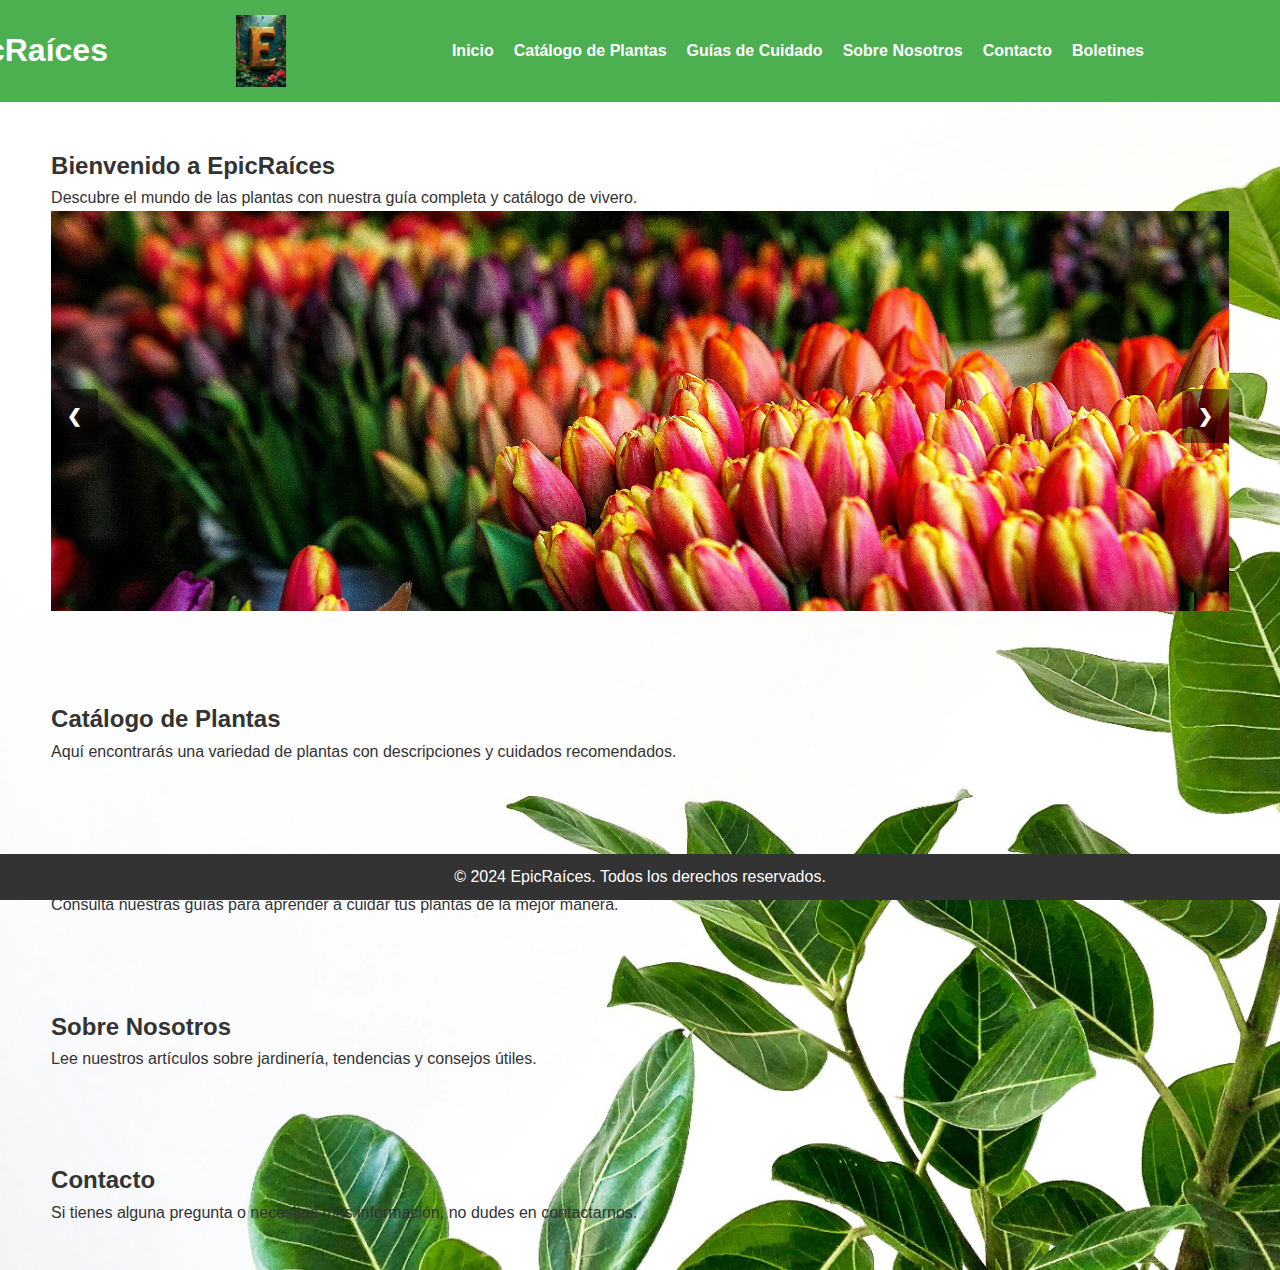
<file: index.html>
<!DOCTYPE html>
<html lang="es">
<head>
    <meta charset="UTF-8">
    <meta name="viewport" content="width=device-width, initial-scale=1.0">
    <title>EpicRaices.com</title>
    <link rel="stylesheet" href="css/estilos.css">

</head>
<body>
    <header>
        <div class="container">
            <img src="imagenes\logoEpic.jpg" alt="EpicRaíces Logo" id="logo"> 
            <div class="contenedor">
                <div class="widget">
                  <div class="fecha">
                    <p id="diaSemana" class="diaSemana"></p>
                    <p id="dia" class="dia"></p>
                    <p>de</p>
                    <p id="mes" class="mes"></p>
                    <p>del</p>
                    <p id="anio" class="anio"></p>
                  </div>
                  <div class="reloj">
                    <p id="horas" class="horas"></p>
                    <p>:</p>
                    <p id="minutos" class="minutos"></p>
                    <p>:</p>
                    <div class="cajaSegundos">
                      <p id="ampm" class="ampm"></p>
                      <p id="segundos" class="segundos"></p>
                    </div>
                  </div>
                </div>
              </div>
            <h1>EpicRaíces</h1>
            <nav>
                <ul>
                    <li><a href="index.html">Inicio</a></li>
                    <li><a href="catalogo.html">Catálogo de Plantas</a></li>
                    <li><a href="guia.html">Guías de Cuidado</a></li>
                    <li><a href="nosotros.html">Sobre Nosotros</a></li>
                    <li><a href="contacto.html">Contacto</a></li>
                    <li><a href="boletin.html">Boletines</a></li>
                    
                </ul>
            </nav>
        </div>
    
        <script>
            function hora() {
                var fecha = new Date();
                var diasSemana = ["Domingo", "Lunes", "Martes", "Miércoles", "Jueves", "Viernes", "Sábado"];
                var meses = ["Enero", "Febrero", "Marzo", "Abril", "Mayo", "Junio", "Julio", "Agosto", "Septiembre", "Octubre", "Noviembre", "Diciembre"];
    
                var diaSemana = diasSemana[fecha.getDay()];
                var dia = fecha.getDate();
                var mes = meses[fecha.getMonth()];
                var anio = fecha.getFullYear();
                var   
     horas = fecha.getHours();
                var minutos = fecha.getMinutes();
                var segundos = fecha.getSeconds();
                var ampm = horas >= 12 ? "p.m." : "a.m.";
                horas = horas % 12;
                horas = horas ? horas   
     : 12;
    
                document.getElementById("diaSemana").textContent = diaSemana;
                document.getElementById("dia").textContent = dia;
                document.getElementById("mes").textContent = mes;
                document.getElementById("anio").textContent   
     = anio;
                document.getElementById("horas").textContent = horas;
                document.getElementById("minutos").textContent = minutos;
                document.getElementById("segundos").textContent   
     = segundos;
                document.getElementById("ampm").textContent   
     = ampm;
            }
    
            // Llama a la función para mostrar la hora inicial
            hora();
    
            // Actualiza la hora cada segundo
            setInterval(hora, 1000);
        </script>
        
    </header>

 
</body>
</html>
    <section id="inicio">
        <div class="container">
            <h2>Bienvenido a EpicRaíces</h2>
            <p>Descubre el mundo de las plantas con nuestra guía completa y catálogo de vivero.</p>

           <!-- Carrusel -->
           <div class="carousel" id="carousel">
            <div class="carousel-images">
                <img src="imagenes\tulipan.jpg" alt="Planta 1">
                <img src="imagenes\lavanda.jpg" alt="Planta 2">
                <img src="imagenes\juanita.jpg" alt="Planta 3">
                <img src="imagenes\camaron.jpg" alt="Planta 4">
                <img src="imagenes\cayena.jpg" alt="Planta 5">
                <img src="imagenes\flor.jpg" alt="Planta 6">
                <img src="imagenes\corroto.jpg" alt="Planta 7">
                <img src="imagenes\anturio.jpg" alt="Planta 8">
                <img src="imagenes/hortensias.jpg" alt="Planta 9">
                <img src="imagenes\lavanda1.jpg" alt="Planta 10">
             

            </div>
            <button class="carousel-button prev" onclick="moveSlide(-1)">&#10094;</button>
            <button class="carousel-button next" onclick="moveSlide(1)">&#10095;</button>
            </div>
        </div>
    </section>

    <section id="catalogo">
        <div class="container">
            <h2>Catálogo de Plantas</h2>
            <p>Aquí encontrarás una variedad de plantas con descripciones y cuidados recomendados.</p>
        </div>
    </section>

    <section id="guias">
        <div class="container">
            <h2>Guías de Cuidado</h2>
            <p>Consulta nuestras guías para aprender a cuidar tus plantas de la mejor manera.</p>
        </div>
    </section>


    <section id="blog">
        <div class="container">
            <h2>Sobre Nosotros</h2>
            <p>Lee nuestros artículos sobre jardinería, tendencias y consejos útiles.</p>
        </div>
    </section>

    <section id="contacto">
        <div class="container">
            <h2>Contacto</h2>
            <p>Si tienes alguna pregunta o necesitas más información, no dudes en contactarnos.</p>
        </div>
    </section>

    <footer>
        <div class="container">
            <p>&copy; 2024 EpicRaíces. Todos los derechos reservados.</p>
        </div>
    </footer>

    <script>
       let slideIndex = 0;
        const slides = document.querySelectorAll('.carousel-images img');
        const totalSlides = slides.length;
        const carouselInterval = 3000; // Intervalo para el movimiento automático (en milisegundos)
        let autoSlide;

        function moveSlide(step) {
            slideIndex = (slideIndex + step + totalSlides) % totalSlides;
            updateCarousel();
        }

        function updateCarousel() {
            const offset = -slideIndex * 100;
            document.querySelector('.carousel-images').style.transform = `translateX(${offset}%)`;
        }

        function startCarousel() {
            autoSlide = setInterval(() => moveSlide(1), carouselInterval);
        }

        function stopCarousel() {
            clearInterval(autoSlide);
        }

        // Inicia el carrusel automático
        startCarousel();

        // Detener el movimiento automático al pasar el ratón sobre el carrusel
        const carousel = document.getElementById('carousel');
        carousel.addEventListener('mouseover', stopCarousel);
        carousel.addEventListener('mouseout', startCarousel);
    </script>
</body>
</html>
</file>
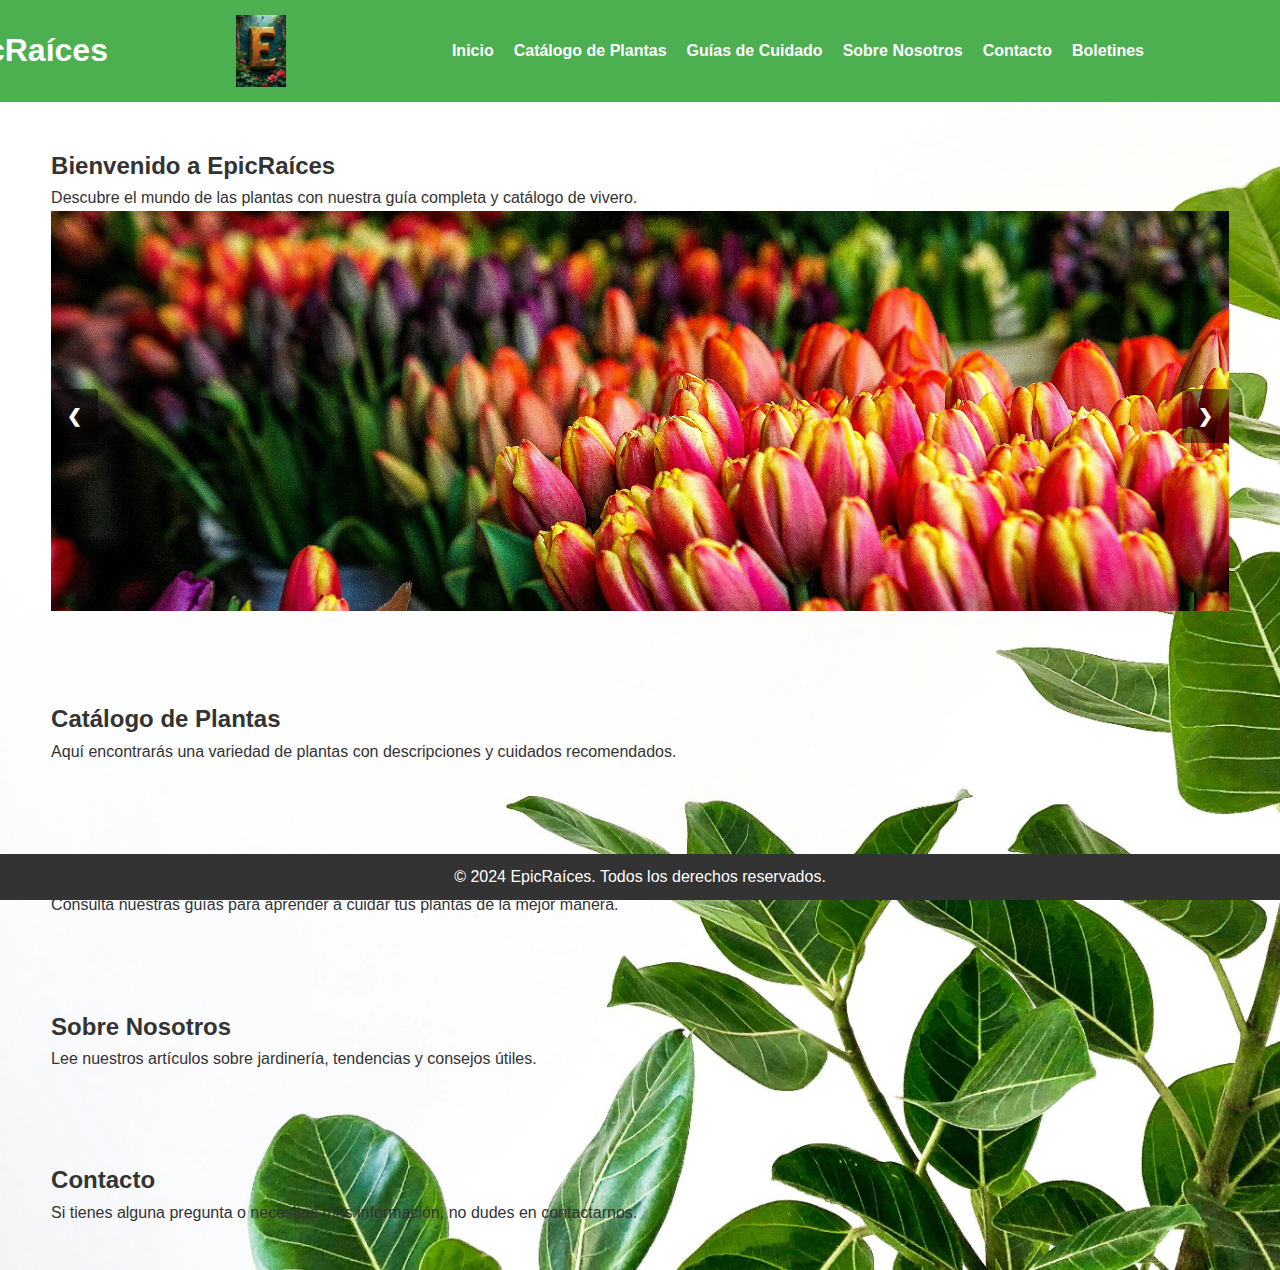
<file: Luis Felipe PachecoMuñoz/index.html>
<!DOCTYPE html>
<html lang="es">
<head>
    <meta charset="UTF-8">
    <meta name="viewport" content="width=device-width, initial-scale=1.0">
    <title>EpicRaíces-Inicio</title>
    <link rel="stylesheet" href="css/estilos.css">

</head>
<body>
    <header>
        <div class="container">
            <img src="imagenes\logoEpic.jpg" alt="EpicRaíces Logo" id="logo"> 
            <div class="contenedor">
                <div class="widget">
                  <div class="fecha">
                    <p id="diaSemana" class="diaSemana"></p>
                    <p id="dia" class="dia"></p>
                    <p>de</p>
                    <p id="mes" class="mes"></p>
                    <p>del</p>
                    <p id="anio" class="anio"></p>
                  </div>
                  <div class="reloj">
                    <p id="horas" class="horas"></p>
                    <p>:</p>
                    <p id="minutos" class="minutos"></p>
                    <p>:</p>
                    <div class="cajaSegundos">
                      <p id="ampm" class="ampm"></p>
                      <p id="segundos" class="segundos"></p>
                    </div>
                  </div>
                </div>
              </div>
            <h1>EpicRaíces</h1>
            <nav>
                <ul>
                    <li><a href="index.html">Inicio</a></li>
                    <li><a href="catalogo.html">Catálogo de Plantas</a></li>
                    <li><a href="guia.html">Guías de Cuidado</a></li>
                    <li><a href="nosotros.html">Sobre Nosotros</a></li>
                    <li><a href="contacto.html">Contacto</a></li>
                    <li><a href="boletin.html">Boletines</a></li>
                    
                </ul>
            </nav>
        </div>
    
        <script>
            function hora() {
                var fecha = new Date();
                var diasSemana = ["Domingo", "Lunes", "Martes", "Miércoles", "Jueves", "Viernes", "Sábado"];
                var meses = ["Enero", "Febrero", "Marzo", "Abril", "Mayo", "Junio", "Julio", "Agosto", "Septiembre", "Octubre", "Noviembre", "Diciembre"];
    
                var diaSemana = diasSemana[fecha.getDay()];
                var dia = fecha.getDate();
                var mes = meses[fecha.getMonth()];
                var anio = fecha.getFullYear();
                var   
     horas = fecha.getHours();
                var minutos = fecha.getMinutes();
                var segundos = fecha.getSeconds();
                var ampm = horas >= 12 ? "p.m." : "a.m.";
                horas = horas % 12;
                horas = horas ? horas   
     : 12;
    
                document.getElementById("diaSemana").textContent = diaSemana;
                document.getElementById("dia").textContent = dia;
                document.getElementById("mes").textContent = mes;
                document.getElementById("anio").textContent   
     = anio;
                document.getElementById("horas").textContent = horas;
                document.getElementById("minutos").textContent = minutos;
                document.getElementById("segundos").textContent   
     = segundos;
                document.getElementById("ampm").textContent   
     = ampm;
            }
    
            // Llama a la función para mostrar la hora inicial
            hora();
    
            // Actualiza la hora cada segundo
            setInterval(hora, 1000);
        </script>
        
    </header>

 
</body>
</html>
    <section id="inicio">
        <div class="container">
            <h2>Bienvenido a EpicRaíces</h2>
            <p>Descubre el mundo de las plantas con nuestra guía completa y catálogo de vivero.</p>

           <!-- Carrusel -->
           <div class="carousel" id="carousel">
            <div class="carousel-images">
                <img src="imagenes\tulipan.jpg" alt="Planta 1">
                <img src="imagenes\lavanda.jpg" alt="Planta 2">
                <img src="imagenes\juanita.jpg" alt="Planta 3">
                <img src="imagenes\camaron.jpg" alt="Planta 4">
                <img src="imagenes\cayena.jpg" alt="Planta 5">
                <img src="imagenes\flor.jpg" alt="Planta 6">
                <img src="imagenes\corroto.jpg" alt="Planta 7">
                <img src="imagenes\anturio.jpg" alt="Planta 8">
                <img src="imagenes/hortensias.jpg" alt="Planta 9">
                <img src="imagenes\lavanda1.jpg" alt="Planta 10">
             

            </div>
            <button class="carousel-button prev" onclick="moveSlide(-1)">&#10094;</button>
            <button class="carousel-button next" onclick="moveSlide(1)">&#10095;</button>
            </div>
        </div>
    </section>

    <section id="catalogo">
        <div class="container">
            <h2>Catálogo de Plantas</h2>
            <p>Aquí encontrarás una variedad de plantas con descripciones y cuidados recomendados.</p>
        </div>
    </section>

    <section id="guias">
        <div class="container">
            <h2>Guías de Cuidado</h2>
            <p>Consulta nuestras guías para aprender a cuidar tus plantas de la mejor manera.</p>
        </div>
    </section>


    <section id="blog">
        <div class="container">
            <h2>Sobre Nosotros</h2>
            <p>Lee nuestros artículos sobre jardinería, tendencias y consejos útiles.</p>
        </div>
    </section>

    <section id="contacto">
        <div class="container">
            <h2>Contacto</h2>
            <p>Si tienes alguna pregunta o necesitas más información, no dudes en contactarnos.</p>
        </div>
    </section>

    <footer>
        <div class="container">
            <p>&copy; 2024 EpicRaíces. Todos los derechos reservados.</p>
        </div>
    </footer>

    <script>
       let slideIndex = 0;
        const slides = document.querySelectorAll('.carousel-images img');
        const totalSlides = slides.length;
        const carouselInterval = 3000; // Intervalo para el movimiento automático (en milisegundos)
        let autoSlide;

        function moveSlide(step) {
            slideIndex = (slideIndex + step + totalSlides) % totalSlides;
            updateCarousel();
        }

        function updateCarousel() {
            const offset = -slideIndex * 100;
            document.querySelector('.carousel-images').style.transform = `translateX(${offset}%)`;
        }

        function startCarousel() {
            autoSlide = setInterval(() => moveSlide(1), carouselInterval);
        }

        function stopCarousel() {
            clearInterval(autoSlide);
        }

        // Inicia el carrusel automático
        startCarousel();

        // Detener el movimiento automático al pasar el ratón sobre el carrusel
        const carousel = document.getElementById('carousel');
        carousel.addEventListener('mouseover', stopCarousel);
        carousel.addEventListener('mouseout', startCarousel);
    </script>
</body>
</html>
</file>
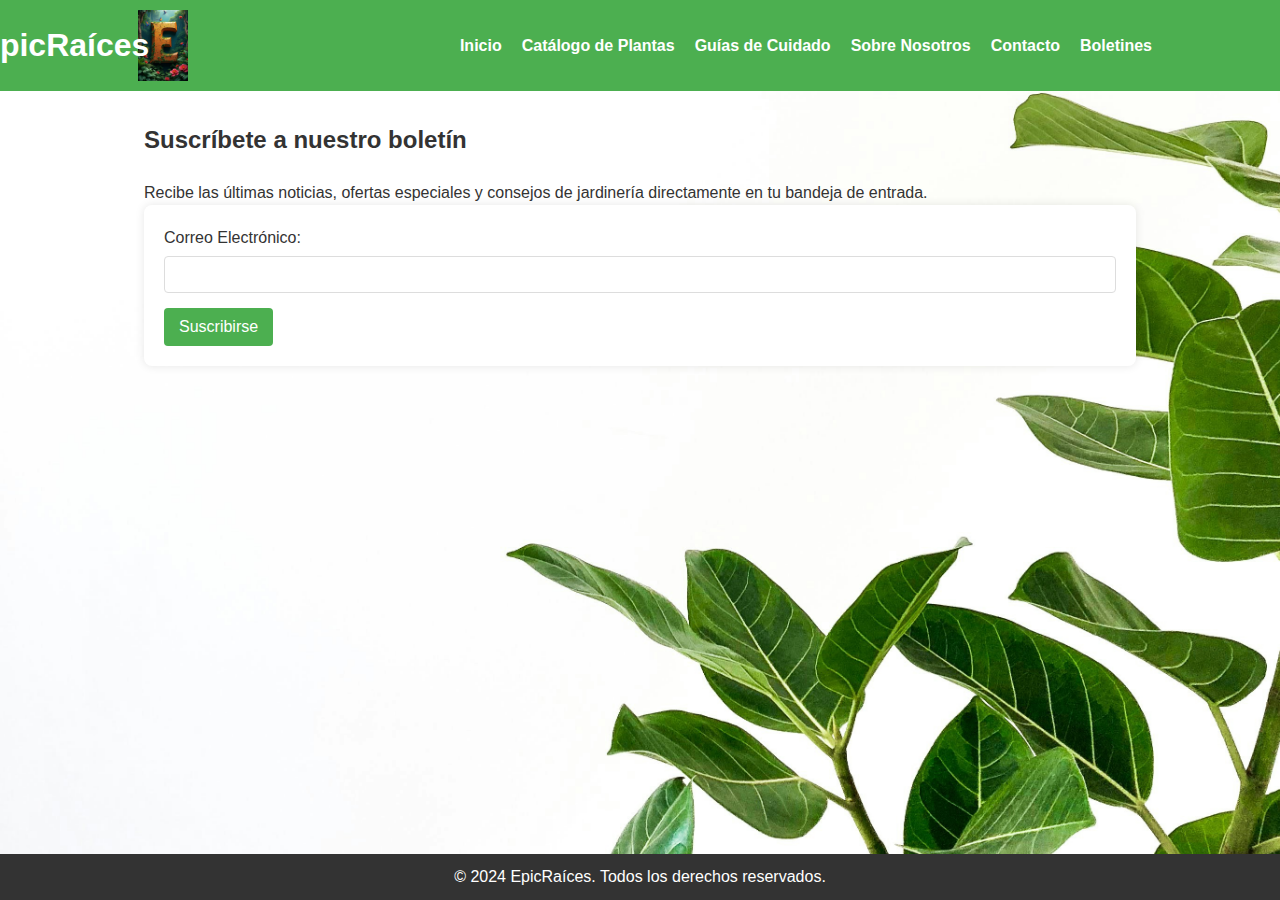
<file: boletin.html>
<!DOCTYPE html>
<html lang="es">
<head>
    <meta charset="UTF-8">
    <meta name="viewport" content="width=device-width, initial-scale=1.0">
    <title>EpicRaíces-Boletín</title>
    <link rel="stylesheet" href="css/boletin.css">
</head>
<body>
    <header>
        <div class="container">
            <img src="imagenes\logoEpic.jpg" alt="EpicRaíces Logo" id="logo"> 
            <h1>EpicRaíces</h1>
            <nav>
                <ul>
                    <li><a href="index.html">Inicio</a></li>
                    <li><a href="catalogo.html">Catálogo de Plantas</a></li>
                    <li><a href="guia.html">Guías de Cuidado</a></li>
                    <li><a href="nosotros.html">Sobre Nosotros</a></li>
                    <li><a href="contacto.html">Contacto</a></li>
                    <li><a href="boletin.html">Boletines</a></li>
                </ul>
            </nav>
        </div>
       
    </header>

    <section id="boletin">
        <div class="container">
            <h2>Suscríbete a nuestro boletín</h2>
            <p>Recibe las últimas noticias, ofertas especiales y consejos de jardinería directamente en tu bandeja de entrada.</p>
            <form action="boletin_process.php" method="post">
                <div class="form-group">
                    <label for="email">Correo Electrónico:</label>
                    <input type="email" id="email" name="email" required>
                </div>
                <button type="submit">Suscribirse</button>
            </form>
        </div>
    </section>

    <footer>
        <div class="container">
            <p>&copy; 2024 EpicRaíces. Todos los derechos reservados.</p>
        </div>
    </footer>
</body>
</html>
</file>
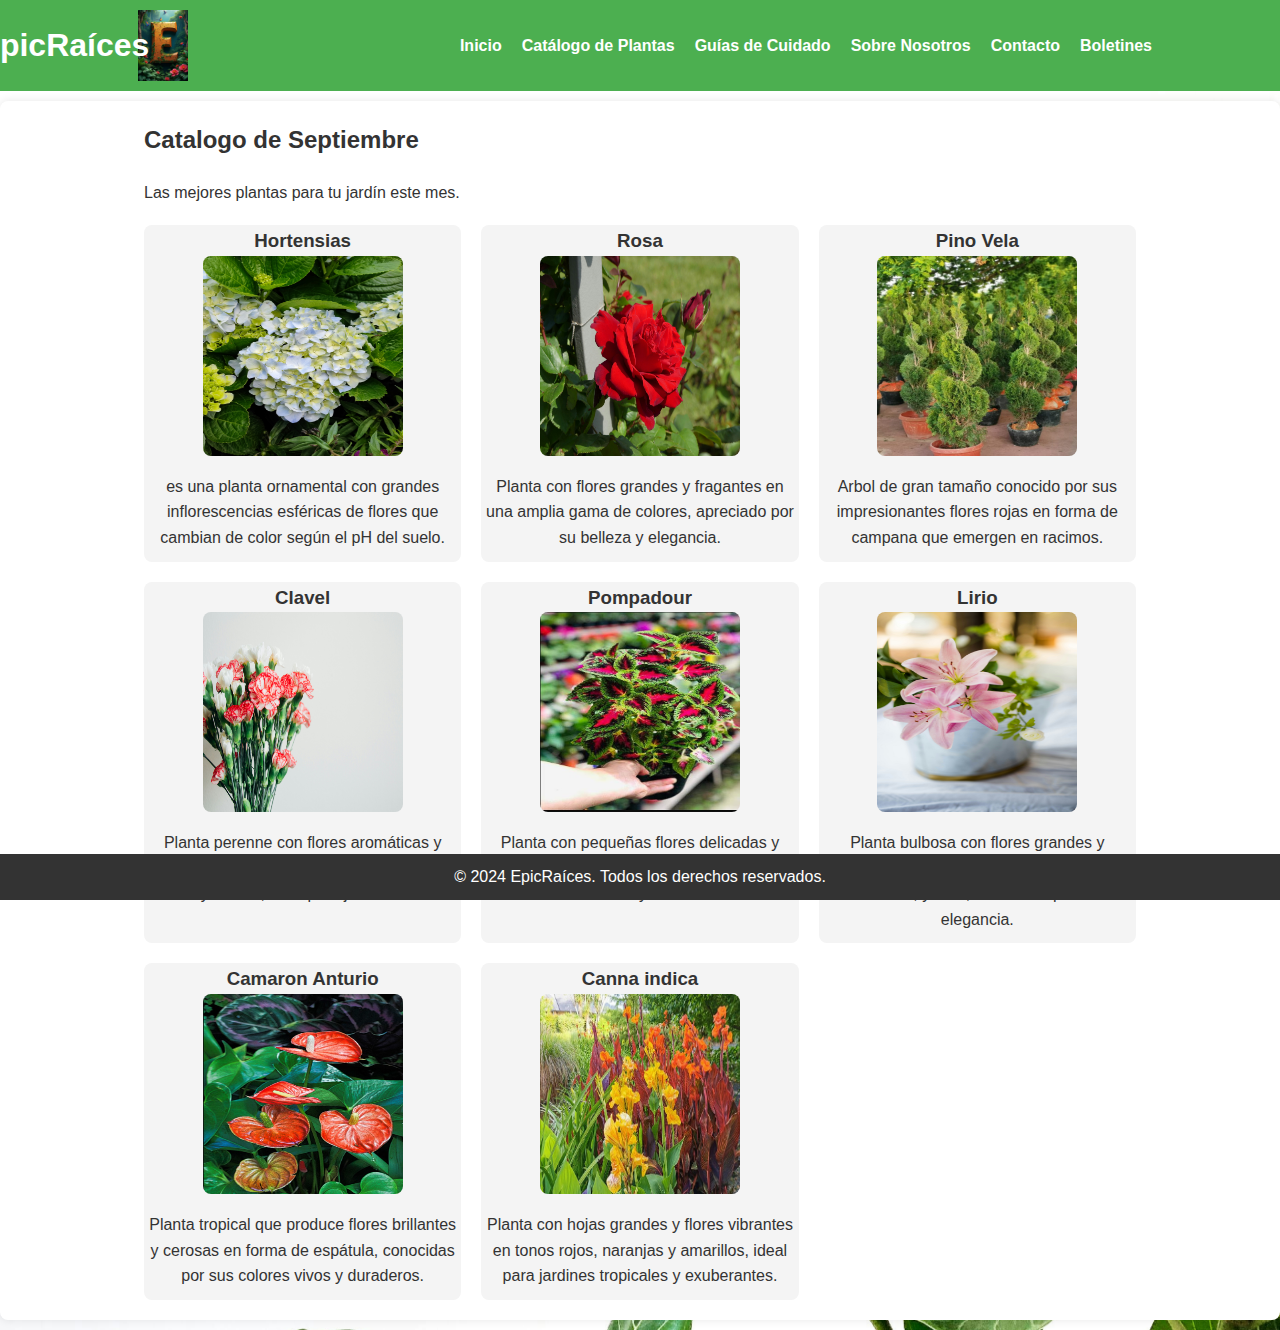
<file: catalogo.html>
<!DOCTYPE html>
<html lang="es">
<head>
    <meta charset="UTF-8">
    <meta name="viewport" content="width=device-width, initial-scale=1.0">
    <title>EpicRaíces-catalogo </title>
    <link rel="stylesheet" href="css/catalogo.css">
</head>
<body>
    <header>
        <div class="container">
            <img src="imagenes\logoEpic.jpg" alt="EpicRaíces Logo" id="logo"> 
            <h1>EpicRaíces</h1>
            <nav>
                <ul>
                    <li><a href="index.html">Inicio</a></li>
                    <li><a href="catalogo.html">Catálogo de Plantas</a></li>
                    <li><a href="guia.html">Guías de Cuidado</a></li>
                    <li><a href="nosotros.html">Sobre Nosotros</a></li>
                    <li><a href="contacto.html">Contacto</a></li>
                    <li><a href="boletin.html">Boletines</a></li>
                </ul>
            </nav>
        </div>
  
    </header>

    <section id="catalogo">
        <div class="container">
            <h2>Catalogo de Septiembre</h2>
            <p>Las mejores plantas para tu jardín este mes.</p>
            <div class="grid-container">
                <div class="grid-item">
                    <h3>Hortensias</h3>
                    <img src="imagenes/hortensias.jpg" alt="Planta 1">
                    <p>es una planta ornamental con grandes inflorescencias esféricas de flores que cambian de color según el pH del suelo.</p>
                </div>
                <div class="grid-item">
                    <h3>Rosa</h3>
                    <img src="imagenes/rosa.jpg" alt="Planta 2">
                    <p>Planta con flores grandes y fragantes en una amplia gama de colores, apreciado por su belleza y elegancia.</p>
                </div>
                <div class="grid-item">
                    <h3>Pino Vela</h3>
                    <img src="imagenes/pinovela.jpg" alt="Pino Vela">
                    <p>Arbol de gran tamaño conocido por sus impresionantes flores rojas en forma de campana que emergen en racimos.</p>
                </div>
                <div class="grid-item">
                    <h3>Clavel</h3>
                    <img src="imagenes/clavel.jpg" alt="clavel">
                    <p>Planta perenne con flores aromáticas y rizadas en colores variados como rojo, rosa y blanco, ideal para jardines.</p>
                </div>
                <div class="grid-item">
                    <h3>Pompadour</h3>
                    <img src="imagenes/pompadul.jpg" alt="Pompadour">
                    <p>Planta con pequeñas flores delicadas y fragantes en tonos rosa y blanco, popular en bordes y macetas.</p>
                </div>
                <div class="grid-item">
                    <h3>Lirio</h3>
                    <img src="imagenes/lirio.jpg" alt="Lirio">
                    <p>Planta bulbosa con flores grandes y vistosas en colores variados como blanco, amarillo, y rosa, destacada por su elegancia.</p>
                </div>
                <div class="grid-item">
                    <h3>Camaron Anturio</h3>
                    <img src="imagenes/anturio.jpg" alt="Camaron Anturio">
                    <p>Planta tropical que produce flores brillantes y cerosas en forma de espátula, conocidas por sus colores vivos y duraderos.</p>
                </div>
                <div class="grid-item">
                    <h3>Canna indica</h3>
                    <img src="imagenes/cañalaindia.jpg" alt="Canna indica">
                    <p>Planta con hojas grandes y flores vibrantes en tonos rojos, naranjas y amarillos, ideal para jardines tropicales y exuberantes.</p>
                </div>
            </div>
           <!--  <p>¡ Suscríbete a nuestro boletín para encontrar estas y muchas otras plantas !</p>
            <li><a href="boletin.html">Boletín</a></li> -->
        </div>
    </section>

    <footer>
        <div class="container">
            <p>&copy; 2024 EpicRaíces. Todos los derechos reservados.</p>
        </div>
    </footer>
</body>
</html>
</file>
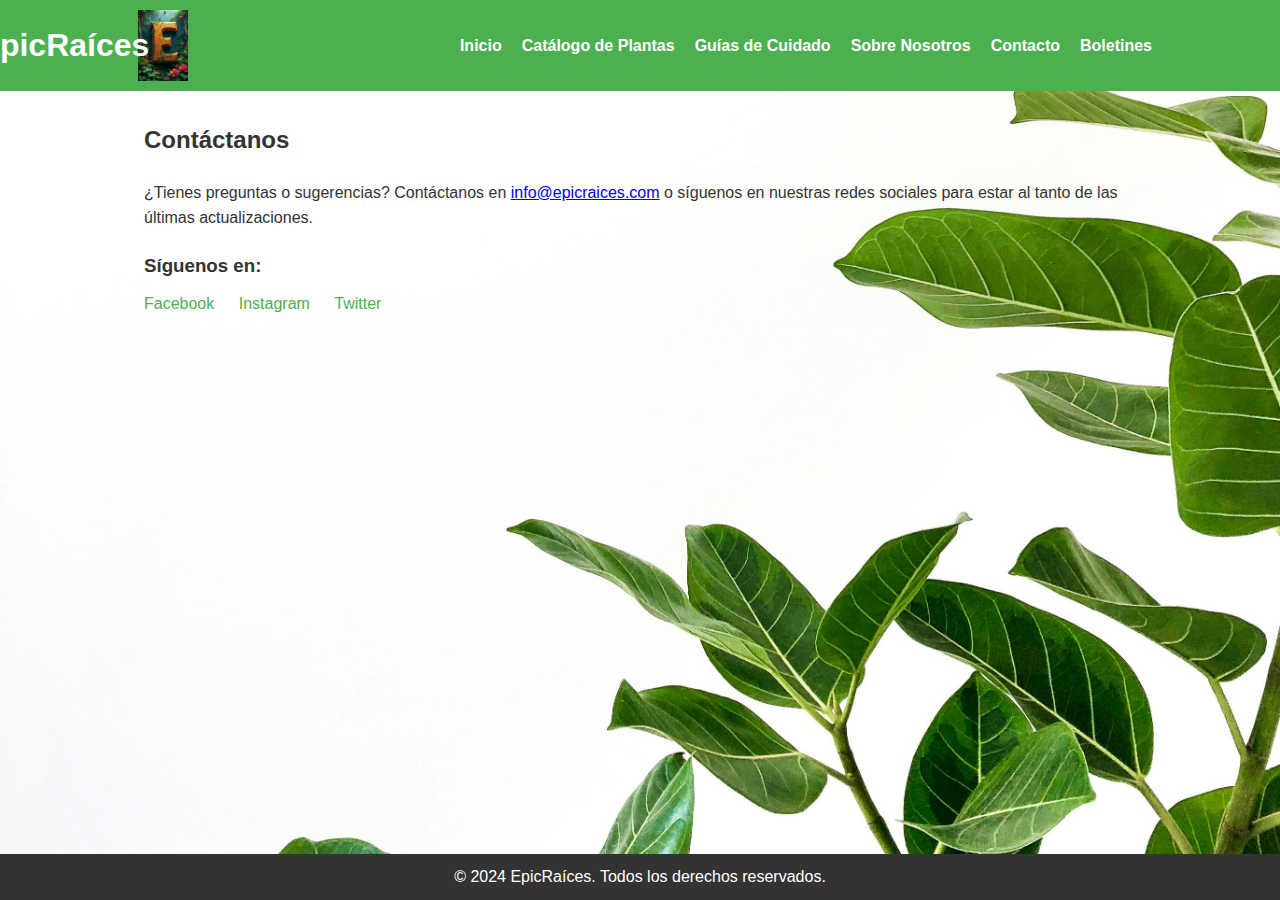
<file: contacto.html>
<!DOCTYPE html>
<html lang="en">
<head>
    <meta charset="UTF-8">
    <meta name="viewport" content="width=device-width, initial-scale=1.0">
    <title>EpicRaíces-Contacto</title>
    <link rel="stylesheet" href="css/contacto.css">
</head>
<body>
    <header>
        <div class="container">
            <img src="imagenes\logoEpic.jpg" alt="EpicRaíces Logo" id="logo"> 
            <h1>EpicRaíces</h1>
            <nav>
                <ul>
                    <li><a href="index.html">Inicio</a></li>
                    <li><a href="catalogo.html">Catálogo de Plantas</a></li>
                    <li><a href="guia.html">Guías de Cuidado</a></li>
                    <li><a href="nosotros.html">Sobre Nosotros</a></li>
                    <li><a href="contacto.html">Contacto</a></li>
                    <li><a href="boletin.html">Boletines</a></li>
                </ul>
            </nav>
        </div>
   
    </header>
    <section id="contacto">
        <div class="container">
            <h2>Contáctanos</h2>
            <p>¿Tienes preguntas o sugerencias? Contáctanos en <a href="mailto:info@epicraices.com">info@epicraices.com</a> o síguenos en nuestras redes sociales para estar al tanto de las últimas actualizaciones.</p>
            <div class="redes-sociales">
                <h3>Síguenos en:</h3>
                <ul>
                    <li><a href="#" target="_blank">Facebook</a></li>
                    <li><a href="#" target="_blank">Instagram</a></li>
                    <li><a href="#" target="_blank">Twitter</a></li>
                </ul>
            </div>
        </div>
    </section>

    <footer>

        <div class="container">
            <p>&copy; 2024 EpicRaíces. Todos los derechos reservados.</p>
        </div>
    </footer>
    
</body>
</html>
</file>
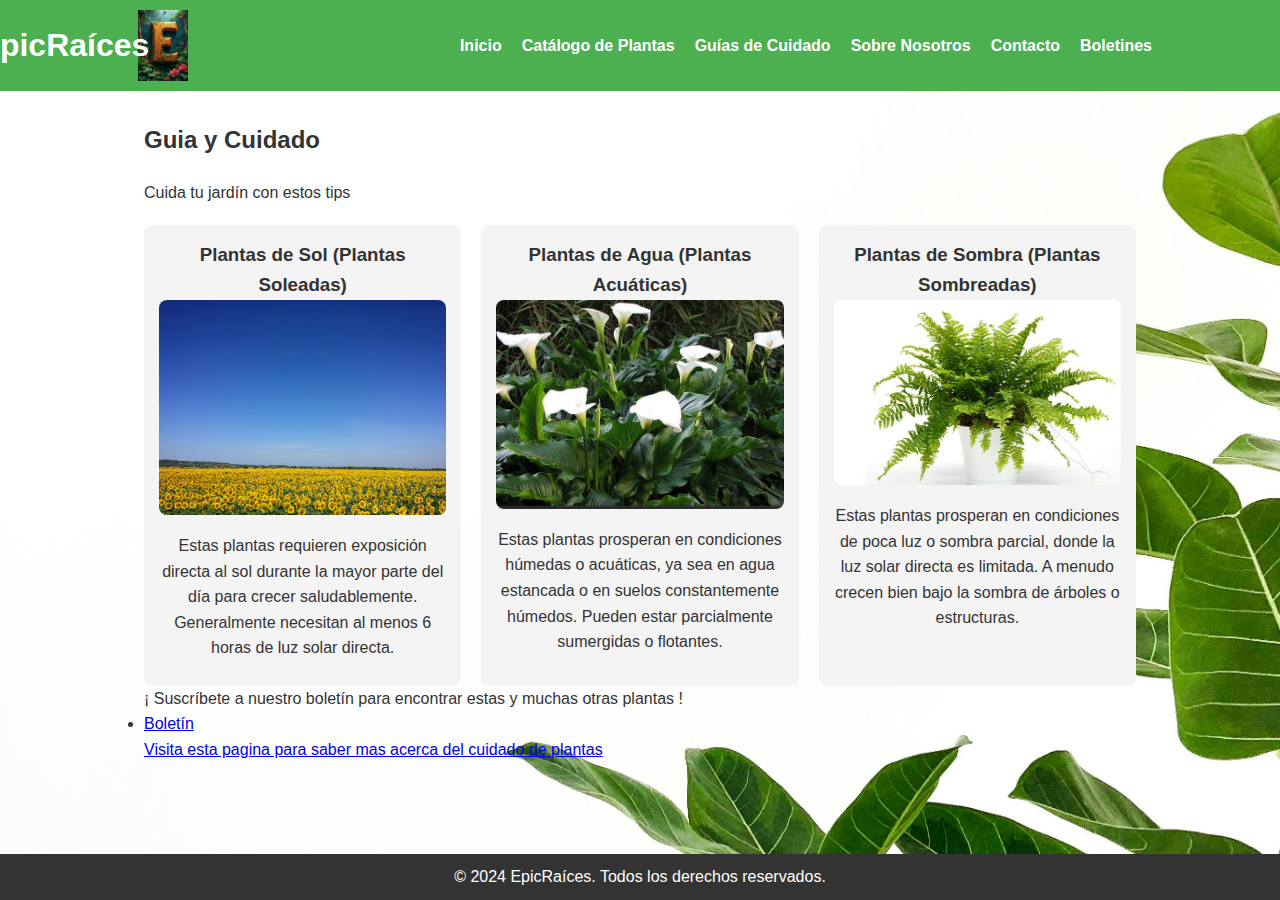
<file: guia.html>
<!DOCTYPE html>
<html lang="es">
<head>
    <meta charset="UTF-8">
    <meta name="viewport" content="width=device-width, initial-scale=1.0">
    <title>EpicRaíces-Guia</title>
    <link rel="stylesheet" href="css/guia.css">
</head>
<body>
    <header>
        <div class="container">
            <img src="imagenes\logoEpic.jpg" alt="EpicRaíces Logo" id="logo"> 
            <h1>EpicRaíces</h1>
            <nav>
                <ul>
                    <li><a href="index.html">Inicio</a></li>
                    <li><a href="catalogo.html">Catálogo de Plantas</a></li>
                    <li><a href="guia.html">Guías de Cuidado</a></li>
                    <li><a href="nosotros.html">Sobre Nosotros</a></li>
                    <li><a href="contacto.html">Contacto</a></li>
                    <li><a href="boletin.html">Boletines</a></li>
                </ul>
            </nav>
        </div>
    
    </header>

    <section id="guía">
        <div class="container">
            <h2>Guia y Cuidado</h2>
            <p>Cuida tu jardín con estos tips</p>
            <div class="grid-container">
                <div class="grid-item">
                    <h3> Plantas de Sol (Plantas Soleadas)</h3>
                    <img src="imagenes/girasol.jpeg" alt="Planta 1">
                    <p>Estas plantas requieren exposición directa al sol durante la mayor parte del día para crecer saludablemente. Generalmente necesitan al menos 6 horas de luz solar directa.</p>
                </div>
                <div class="grid-item">
                    <h3> Plantas de Agua (Plantas Acuáticas)</h3>
                    <img src="imagenes/lirioagua.jpg" alt="Planta 2">
                    <p>Estas plantas prosperan en condiciones húmedas o acuáticas, ya sea en agua estancada o en suelos constantemente húmedos. Pueden estar parcialmente sumergidas o flotantes.</p>
                </div>
                <div class="grid-item">
                    <h3> Plantas de Sombra (Plantas Sombreadas)</h3>
                    <img src="imagenes/helecho.jpg" alt="Planta 3">
                    <p>Estas plantas prosperan en condiciones de poca luz o sombra parcial, donde la luz solar directa es limitada. A menudo crecen bien bajo la sombra de árboles o estructuras.</p>
                
                </div>
              
            </div>
            <p>¡ Suscríbete a nuestro boletín para encontrar estas y muchas otras plantas !</p>
            <li><a href="boletin.html">Boletín</a></li> <a href="https://www.elmueble.com/plantas-flores/plantas-sombra-que-te-enamoraran_45521#:~:text=Las%20plantas%20de%20sombra%20se,no%20le%20toca%20el%20sol.">Visita esta pagina para saber mas acerca del cuidado de plantas</a>
        </div>
    </section>

    <footer>
        <div class="container">
            <p>&copy; 2024 EpicRaíces. Todos los derechos reservados.</p>
        </div>
    </footer>
</body>
</html>
</file>
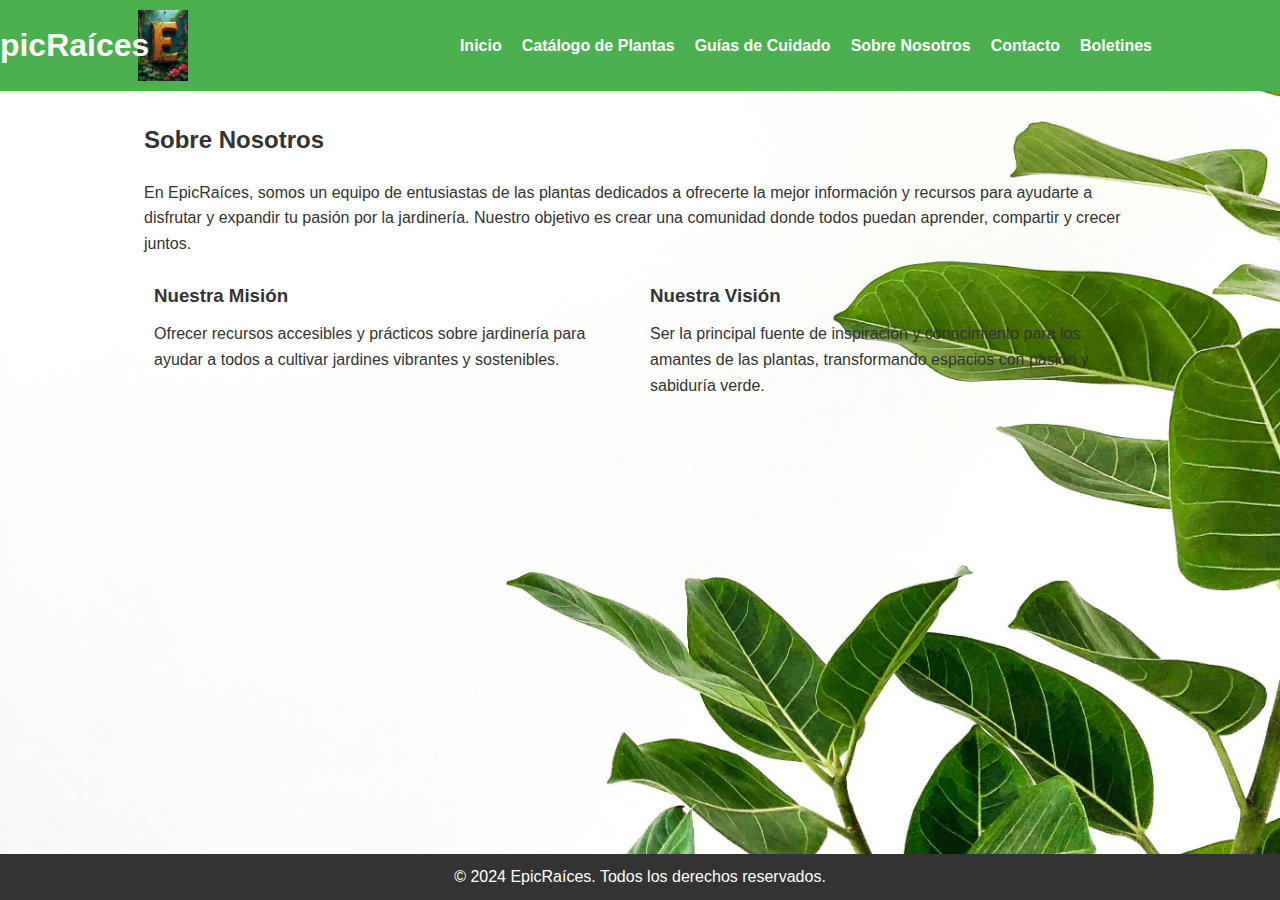
<file: nosotros.html>
<!DOCTYPE html>
<html lang="en">
<head>
    <meta charset="UTF-8">
    <meta name="viewport" content="width=device-width, initial-scale=1.0">
    <title>EpicRaíces-Nosotros</title>
    <link rel="stylesheet" href="css/nosotros.css">

</head>
<body>
    <header>
        <div class="container">
            <img src="imagenes\logoEpic.jpg" alt="EpicRaíces Logo" id="logo"> 
            <h1>EpicRaíces</h1>
            <nav>
                <ul>
                    <li><a href="index.html">Inicio</a></li>
                    <li><a href="catalogo.html">Catálogo de Plantas</a></li>
                    <li><a href="guia.html">Guías de Cuidado</a></li>
                    <li><a href="nosotros.html">Sobre Nosotros</a></li>
                    <li><a href="contacto.html">Contacto</a></li>
                    <li><a href="boletin.html">Boletines</a></li>
                </ul>
            </nav>
        </div>
     
    </header>

    <section id="sobre-nosotros">
        <div class="container">
            <h2>Sobre Nosotros</h2>
            <p>En EpicRaíces, somos un equipo de entusiastas de las plantas dedicados a ofrecerte la mejor información y recursos para ayudarte a disfrutar y expandir tu pasión por la jardinería. Nuestro objetivo es crear una comunidad donde todos puedan aprender, compartir y crecer juntos.</p>
            <div class="row">
                <div class="col-md-6">
                    <h3>Nuestra Misión</h3>
                    <p>Ofrecer recursos accesibles y prácticos sobre jardinería para ayudar a todos a cultivar jardines vibrantes y sostenibles.</p>
                </div>
                <div class="col-md-6">
                    <h3>Nuestra Visión</h3>
                    <p>Ser la principal fuente de inspiración y conocimiento para los amantes de las plantas, transformando espacios con pasión y sabiduría verde.</p>
                </div>
            </div>
        </div>
    </section>
    <footer>

        <div class="container">
            <p>&copy; 2024 EpicRaíces. Todos los derechos reservados.</p>
        </div>
    </footer>
    
</body>
</html>
</file>
<file: css/contacto.css>
* {
    margin: 0;
    padding: 0;
    box-sizing: border-box;
}

body {
    font-family: Arial, sans-serif;
    line-height: 1.6;
    color: #333;
    background-color: #f4f4f4;
    background-image:url(../imagenes/fondo.jpg);
    background-size:cover;
    padding: 20px;
    background-repeat: no-repeat;
    padding: 0;
    margin: 0;
    background-position: center;

}


#logo {
    width: 50px; 
    height: auto;
    margin-left: 10px;
}


header {
    background: #4CAF50;
    color: #fff;
    padding: 10px 0;
}

header .container {
    width: 80%;
    margin: 0 auto;
    display: flex;
    justify-content: space-between;
    align-items: center;
}

header h1 {
    font-size: 2rem;
    margin-left: -500px;
}


nav ul {
    list-style: none;
    display: flex;
}

nav ul li {
    margin-left: 20px;
}

nav ul li a {
    color: #fff;
    text-decoration: none;
    font-weight: bold;
}

section {
    padding: 20px;
    margin: 10px 0;
}

section .container {
    width: 80%;
    margin: 0 auto;
}

h2 {
    margin-bottom: 20px;
}
/**/

#contacto {
    padding: 20px;
    margin: 10px 0;
}

#contacto .container {
    width: 80%;
    margin: 0 auto;
}

#contacto h2 {
    margin-bottom: 20px;
}

#contacto p {
    margin-bottom: 15px;
}

#contacto .redes-sociales {
    margin-top: 20px;
}

#contacto .redes-sociales h3 {
    margin-bottom: 10px;
}

#contacto .redes-sociales ul {
    list-style: none;
    padding: 0;
    margin: 0;
}

#contacto .redes-sociales li {
    display: inline-block;
    margin-right: 20px;
}

#contacto .redes-sociales a {
    color: #4CAF50;
    text-decoration: none;
}

#contacto .redes-sociales a:hover {
    text-decoration: underline;
}



footer {
    background: #333;
    color: #fff;
    text-align: center;
    padding: 10px 0;
    position: fixed;
    width: 100%;
    bottom: 0;

}
</file>
<file: css/nosotros.css>
* {
    margin: 0;
    padding: 0;
    box-sizing: border-box;
}

body {
    font-family: Arial, sans-serif;
    line-height: 1.6;
    color: #333;
    background-color: #f4f4f4;
    background-image:url(../imagenes/fondo.jpg);
    background-size:cover;
    padding: 20px;
    background-repeat: no-repeat;
    padding: 0;
    margin: 0;
    background-position: center;

}


#logo {
    width: 50px; 
    height: auto;
    margin-left: 10px;
}

header {
    background: #4CAF50;
    color: #fff;
    padding: 10px 0;
}

header .container {
    width: 80%;
    margin: 0 auto;
    display: flex;
    justify-content: space-between;
    align-items: center;
}

header h1 {
    font-size: 2rem;
    margin-left: -500px;
}


nav ul {
    list-style: none;
    display: flex;
}

nav ul li {
    margin-left: 20px;
}

nav ul li a {
    color: #fff;
    text-decoration: none;
    font-weight: bold;
}

section {
    padding: 20px;
    margin: 10px 0;
}

section .container {
    width: 80%;
    margin: 0 auto;
}

h2 {
    margin-bottom: 20px;
}
/**/
#sobre-nosotros {
    padding: 20px;
    margin: 10px 0;
}

#sobre-nosotros .container {
    width: 80%;
    margin: 0 auto;
}

#sobre-nosotros h2 {
    margin-bottom: 20px;
}

#sobre-nosotros p {
    margin-bottom: 15px;
}

#sobre-nosotros .row {
    display: flex;
    justify-content: space-between;
}

#sobre-nosotros .col-md-6 {
    width: 50%;
    margin: 10px;
}

#sobre-nosotros h3 {
    margin-bottom: 10px;
}



footer {
    background: #333;
    color: #fff;
    text-align: center;
    padding: 10px 0;
    position: fixed;
    width: 100%;
    bottom: 0;

}
</file>
<file: css/estilos.css>
/* Reset básico */
* {
    margin: 0;
    padding: 0;
    box-sizing: border-box;
}

body {
    font-family: Arial, sans-serif;
    line-height: 1.6;
    color: #333;
    background-color: #f4f4f4;
    background-image:url(../imagenes/fondo.jpg);
    background-size:cover;
    padding: 20px;
    background-repeat: no-repeat;
    padding: 0;
    margin: 0;
    background-position: center;

}


#logo {
    width: 50px; 
    height: auto;
    margin-left: 100px;
}
/*hora y fecha*/
* {
    margin: 0;
    padding: 0;
    box-sizing: border-box;
  }
  
  html, body {
    height: 100%;
  }
  
  body {
    font-size: 16px;
  }
  
  .contenedor {
    width: 40%;
    height: 50%;
    position: relative;
    max-width: 1000px;
    margin-left: -900px;
  }
  
  .widget {
    width: 40%;
    height: 40%;
    position: relative;
    top: 0;
    bottom: 0;
    left: 0;
    right: 0;
    margin: auto;
  }
  
  .widget p {
    display: inline-block;
    line-height: 1em;
  
  }
  
  .fecha {
    font-family: arial;
    text-align: center;
    font-size: 1.0em;  /* Reducido de 1.5em a 1.2em */
    margin-bottom: 5px;
    background:  rgba(14, 194, 59, 0);
    padding: 0%;  /* Reducido de 20px a 15px */
    width: 100%;
  }
  
  .reloj {
    font-family: Arial, "Helvetica Neue", Helvetica, sans-serif;
    width: 100%;
    padding: 0;
    font-size: 1.0em;  /* Reducido de 2em a 1.8em */
    text-align: center;
    background: rgba(14, 194, 59, 0);
  }
  
  .reloj .cajaSegundos {
    display: inline-block;
  }
  
  .reloj .ampm, .reloj .segundos {
display: inline-flex;
    font-size: 1.0rem;  /* Reducido de 2rem a 1.5rem */
  }

     /* Carrusel */
     .carousel {
        position: relative;
        max-width: 100%;
        margin: auto;
        overflow: hidden;
        height: 400px; /* Ajusta la altura según tus necesidades */
    }

    .carousel-images {
        display: flex;
        transition: transform 0.5s ease-in-out;
        height: 100%;
    }

    .carousel-images img {
        width: 100%;
        height: 100%;
        object-fit: cover; /* Ajusta la imagen para cubrir el contenedor */
    }

       /* Carrusel */
       .carousel {
        position: relative;
        max-width: 100%;
        margin: auto;
        overflow: hidden;
        height: 400px; /* Ajusta la altura según tus necesidades */
    }

    .carousel-images {
        display: flex;
        transition: transform 0.5s ease-in-out;
        height: 100%;
    }

    .carousel-images img {
        width: 100%;
        height: auto;
        flex-shrink: 0; /* Previene que las imágenes se reduzcan */
    }

    .carousel-button {
        position: absolute;
        top: 50%;
        width: auto;
        padding: 16px;
        margin-top: -22px;
        color: white;
        font-weight: bold;
        font-size: 18px;
        border: none;
        cursor: pointer;
        background-color: rgba(0, 0, 0, 0.5);
        border-radius: 3px;
    }

    .carousel-button:hover {
        background-color: rgba(0, 0, 0, 0.8);
    }

    .prev {
        left: 0;
    }

    .next {
        right: 0;
    }



header {
    background:#4CAF50;
    color: #ffffff;
    padding: 10px;
    margin-top: 0%;
    
}

header .container {
    width: 80%;
    margin: 0 auto;
    display: flex;
    justify-content: space-between;
    align-items: center;
}

header h1 {
    font-size: 2rem;
    margin-left: -500px;
    
    
    
}

nav ul {
    list-style: none;
    display: flex;
    
    
}

nav ul li {
    margin-left: 20px;
    
    
    
}

nav ul li a {
    color: #fff;
    text-decoration: none;
    font-weight: bold;
    
    
}

section {
    padding: 20px;
    margin: 0.1px ;
   
    
    
}

section .container {
    width: 95%;
    margin: 2% auto;
    
    
}

footer {
    background: #333;
    color: #fff;
    text-align: center;
    padding: 10px 0;
    position: fixed;
    width: 100%;
    bottom: 0;

}
</file>
<file: Luis Felipe PachecoMuñoz/css/estilos.css>
/* Reset básico */
* {
    margin: 0;
    padding: 0;
    box-sizing: border-box;
}

body {
    font-family: Arial, sans-serif;
    line-height: 1.6;
    color: #333;
    background-color: #f4f4f4;
    background-image:url(../imagenes/fondo.jpg);
    background-size:cover;
    padding: 20px;
    background-repeat: no-repeat;
    padding: 0;
    margin: 0;
    background-position: center;

}


#logo {
    width: 50px; 
    height: auto;
    margin-left: 100px;
}
/*hora y fecha*/
* {
    margin: 0;
    padding: 0;
    box-sizing: border-box;
  }
  
  html, body {
    height: 100%;
  }
  
  body {
    font-size: 16px;
  }
  
  .contenedor {
    width: 40%;
    height: 50%;
    position: relative;
    max-width: 1000px;
    margin-left: -900px;
  }
  
  .widget {
    width: 40%;
    height: 40%;
    position: relative;
    top: 0;
    bottom: 0;
    left: 0;
    right: 0;
    margin: auto;
  }
  
  .widget p {
    display: inline-block;
    line-height: 1em;
  
  }
  
  .fecha {
    font-family: arial;
    text-align: center;
    font-size: 1.0em;  /* Reducido de 1.5em a 1.2em */
    margin-bottom: 5px;
    background:  rgba(14, 194, 59, 0);
    padding: 0%;  /* Reducido de 20px a 15px */
    width: 100%;
  }
  
  .reloj {
    font-family: Arial, "Helvetica Neue", Helvetica, sans-serif;
    width: 100%;
    padding: 0;
    font-size: 1.0em;  /* Reducido de 2em a 1.8em */
    text-align: center;
    background: rgba(14, 194, 59, 0);
  }
  
  .reloj .cajaSegundos {
    display: inline-block;
  }
  
  .reloj .ampm, .reloj .segundos {
display: inline-flex;
    font-size: 1.0rem;  /* Reducido de 2rem a 1.5rem */
  }

     /* Carrusel */
     .carousel {
        position: relative;
        max-width: 100%;
        margin: auto;
        overflow: hidden;
        height: 400px; /* Ajusta la altura según tus necesidades */
    }

    .carousel-images {
        display: flex;
        transition: transform 0.5s ease-in-out;
        height: 100%;
    }

    .carousel-images img {
        width: 100%;
        height: 100%;
        object-fit: cover; /* Ajusta la imagen para cubrir el contenedor */
    }

       /* Carrusel */
       .carousel {
        position: relative;
        max-width: 100%;
        margin: auto;
        overflow: hidden;
        height: 400px; /* Ajusta la altura según tus necesidades */
    }

    .carousel-images {
        display: flex;
        transition: transform 0.5s ease-in-out;
        height: 100%;
    }

    .carousel-images img {
        width: 100%;
        height: auto;
        flex-shrink: 0; /* Previene que las imágenes se reduzcan */
    }

    .carousel-button {
        position: absolute;
        top: 50%;
        width: auto;
        padding: 16px;
        margin-top: -22px;
        color: white;
        font-weight: bold;
        font-size: 18px;
        border: none;
        cursor: pointer;
        background-color: rgba(0, 0, 0, 0.5);
        border-radius: 3px;
    }

    .carousel-button:hover {
        background-color: rgba(0, 0, 0, 0.8);
    }

    .prev {
        left: 0;
    }

    .next {
        right: 0;
    }



header {
    background:#4CAF50;
    color: #ffffff;
    padding: 10px;
    margin-top: 0%;
    
}

header .container {
    width: 80%;
    margin: 0 auto;
    display: flex;
    justify-content: space-between;
    align-items: center;
}

header h1 {
    font-size: 2rem;
    margin-left: -500px;
    
    
    
}

nav ul {
    list-style: none;
    display: flex;
    
    
}

nav ul li {
    margin-left: 20px;
    
    
    
}

nav ul li a {
    color: #fff;
    text-decoration: none;
    font-weight: bold;
    
    
}

section {
    padding: 20px;
    margin: 0.1px ;
   
    
    
}

section .container {
    width: 95%;
    margin: 2% auto;
    
    
}

footer {
    background: #333;
    color: #fff;
    text-align: center;
    padding: 10px 0;
    position: fixed;
    width: 100%;
    bottom: 0;

}
</file>
<file: css/boletin.css>
/* Reset básico */
* {
    margin: 0;
    padding: 0;
    box-sizing: border-box;
}

body {
    font-family: Arial, sans-serif;
    line-height: 1.6;
    color: #333;
    background-color: #f4f4f4;
    background-image:url(../imagenes/fondo.jpg);
    background-size:cover;
    padding: 20px;
    background-repeat: no-repeat;
    padding: 0;
    margin: 0;
    background-position: center;

}


#logo {
    width: 50px; 
    height: auto;
    margin-left: 10px;
}


header {
    background: #4CAF50;
    color: #fff;
    padding: 10px 0;
}

header .container {
    width: 80%;
    margin: 0 auto;
    display: flex;
    justify-content: space-between;
    align-items: center;
}

header h1 {
    font-size: 2rem;
    margin-left: -500px;
}

nav ul {
    list-style: none;
    display: flex;
}

nav ul li {
    margin-left: 20px;
}

nav ul li a {
    color: #fff;
    text-decoration: none;
    font-weight: bold;
}

section {
    padding: 20px;
    margin: 10px 0;
}

section .container {
    width: 80%;
    margin: 0 auto;
}

h2 {
    margin-bottom: 20px;
}

form {
    background: #fff;
    padding: 20px;
    border-radius: 8px;
    box-shadow: 0 0 10px rgba(0, 0, 0, 0.1);
}

.form-group {
    margin-bottom: 15px;
}

.form-group label {
    display: block;
    margin-bottom: 5px;
}

.form-group input {
    width: 100%;
    padding: 10px;
    border: 1px solid #ddd;
    border-radius: 4px;
}

button {
    background: #4CAF50;
    color: #fff;
    border: none;
    padding: 10px 15px;
    border-radius: 4px;
    cursor: pointer;
    font-size: 1rem;
}

button:hover {
    background: #45a049;
}

.register-link {
    margin-top: 10px;
}

.register-link a {
    color: #4CAF50;
    text-decoration: none;
}

.register-link a:hover {
    text-decoration: underline;
}

footer {
    background: #333;
    color: #fff;
    text-align: center;
    padding: 10px 0;
    position: fixed;
    width: 100%;
    bottom: 0;
}
</file>
<file: css/catalogo.css>
/* Reset básico */
* {
    margin: 0;
    padding: 0;
    box-sizing: border-box;
}

body {
    font-family: Arial, sans-serif;
    line-height: 1.6;
    color: #333;
    background-color: #f4f4f4;
    background-image:url(../imagenes/fondo.jpg);
    background-size:cover;
    padding: 20px;
    background-repeat: no-repeat;
    padding: 0;
    margin: 0;
    background-position: center;

}


#logo {
    width: 50px; 
    height: auto;
    margin-left: 10px;
}


header {
    background: #4CAF50;
    color: #fff;
    padding: 10px 0;
}

header .container {
    width: 80%;
    margin: 0 auto;
    display: flex;
    justify-content: space-between;
    align-items: center;
}

header h1 {
    font-size: 2rem;
    margin-left: -500px;
}

nav ul {
    list-style: none;
    display: flex;
}

nav ul li {
    margin-left: 20px;
}

nav ul li a {
    color: #fff;
    text-decoration: none;
    font-weight: bold;
}

section {
    padding: 20px;
    margin: 10px 0;
}

section .container {
    width: 80%;
    margin: 0 auto;
}

h2 {
    margin-bottom: 20px;
}

form {
    background: #fff;
    padding: 20px;
    border-radius: 8px;
    box-shadow: 0 0 10px rgba(0, 0, 0, 0.1);
}

.form-group {
    margin-bottom: 15px;
}




footer {
    background-color: #333;
    color: #fff;
    padding: 10px;
    text-align: center;
    position: fixed;
    bottom: 0;
    left: 0px;
    width: 100%;
}
/* Estilos para el catálogo */
#catalogo {
    background: #fff;
    padding: 20px;
    border-radius: 8px;
    box-shadow: 0 0 10px rgba(0, 0, 0, 0.1);
}

.grid-container {
    display: grid;
    grid-template-columns: repeat(auto-fit, minmax(300px, 1fr));
    gap: 20px;
    margin-top: 20px;
}

.grid-item {
    background: #f4f4f4;
    padding: 1px;
    border-radius: 8px;
    text-align: center;
}

.grid-item img {
    max-width: 100%;
    height: auto;
    margin-bottom: 10px;
    border-radius: 8px;
}

.grid-item p {
    margin-bottom: 10px;
}

/* Ajusta el tamaño de las imágenes */
.grid-item img {
    width: 200px; /* Ajusta el ancho al 100% del contenedor */
    height: 200px; /* Ajusta la altura automáticamente para mantener la proporción */
  
}
</file>
<file: css/guia.css>
/* Reset básico */
* {
    margin: 0;
    padding: 0;
    box-sizing: border-box;
}

body {
    font-family: Arial, sans-serif;
    line-height: 1.6;
    color: #333;
    background-color: #f4f4f4;
    background-image:url(../imagenes/fondo.jpg);
    background-size:cover;
    padding: 20px;
    background-repeat: no-repeat;
    padding: 0;
    margin: 0;
    background-position: center;

}


#logo {
    width: 50px; 
    height: auto;
    margin-left: 10px;
}


header {
    background: #4CAF50;
    color: #fff;
    padding: 10px 0;
}

header .container {
    width: 80%;
    margin: 0 auto;
    display: flex;
    justify-content: space-between;
    align-items: center;
}

header h1 {
    font-size: 2rem;
    margin-left: -500px;
}

nav ul {
    list-style: none;
    display: flex;
}

nav ul li {
    margin-left: 20px;
}

nav ul li a {
    color: #fff;
    text-decoration: none;
    font-weight: bold;
}

section {
    padding: 20px;
    margin: 10px 0;
}

section .container {
    width: 80%;
    margin: 0 auto;
}

h2 {
    margin-bottom: 20px;
}

form {
    background: #fff;
    padding: 20px;
    border-radius: 8px;
    box-shadow: 0 0 10px rgba(0, 0, 0, 0.1);
}

.form-group {
    margin-bottom: 15px;
}




footer {
    background-color: #333;
    color: #fff;
    padding: 10px;
    text-align: center;
    position: fixed;
    bottom: 0;
    left: 0;
    width: 100%;
}
/* Estilos para el catálogo */
#catalogo {
    background: #fff;
    padding: 20px;
    border-radius: 8px;
    box-shadow: 0 0 10px rgba(0, 0, 0, 0.1);
}

.grid-container {
    display: grid;
    grid-template-columns: repeat(auto-fit, minmax(300px, 1fr));
    gap: 20px;
    margin-top: 20px;
}

.grid-item {
    background: #f4f4f4;
    padding: 15px;
    border-radius: 8px;
    text-align: center;
}

.grid-item img {
    max-width: 100%;
    height: auto;
    margin-bottom: 10px;
    border-radius: 8px;
}

.grid-item p {
    margin-bottom: 10px;
}
</file>
